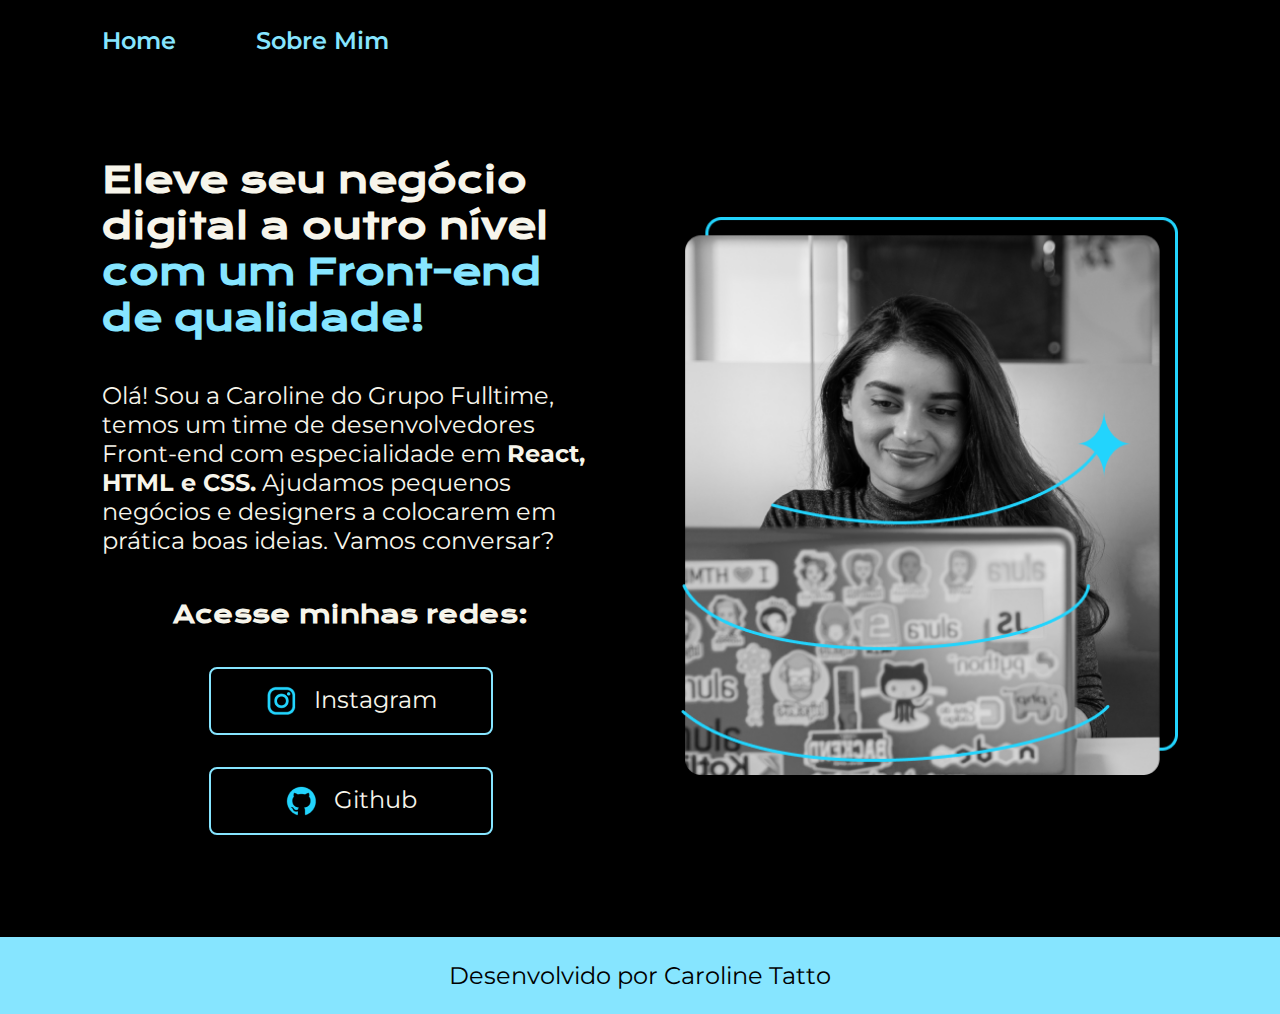
<file: index.html>
<!DOCTYPE html>
<html lang="pt-BR">
<head>
    <meta charset="UTF-8">
    <meta http-equiv="X-UA-Compatible" content="IE=edge">
    <meta name="viewport" content="width=device-width, initial-scale=1.0">
    <title>Portfolio</title>
    <link rel="stylesheet" href="css/style.css">    
</head>
<body>
    <header class="cabecalho">
        <nav class="cabecalho__menu">
            <a class="cabecalho__menu__link" href="index.html">Home</a>
            <a class="cabecalho__menu__link" href="about.html">Sobre Mim</a>
        </nav>
    </header>
    <main class="apresentacao">
        <section class="apresentacao__conteudo">
            <h1 class="apresentacao__conteudo__titulo">Eleve seu negócio digital a outro nível <strong class="titulo-destaque">com um Front-end de qualidade!</strong></h1>
            <p class="apresentacao__conteudo__texto">Olá! Sou a Caroline  do Grupo Fulltime, temos um time de desenvolvedores Front-end com especialidade em <strong>React, HTML e CSS.</strong> Ajudamos pequenos negócios e designers a colocarem em prática boas ideias. Vamos conversar?</p>
            <div class="apresentacao__links">
                <h2 class="apresentacao__links__subtitulo">Acesse minhas redes:</h2>
                <a class="apresentacao__links__navegacao" href="https://instagram.com/caroltattobonfim">
                    <img src="./img/instagram.png">Instagram </a>
                <a class="apresentacao__links__navegacao" href="https://www.github.com/caroltatto"> 
                    <img src="./img/github.png">Github</a>
            </div>
        </section>
        <img class="apresentacao__imagem"src="img/imagem.png" alt="Foto da Joana Santos programando">
    </main>
    <footer class="rodape">
        <p>Desenvolvido por Caroline Tatto</p>
    </footer>
</body>
</html>
</file>
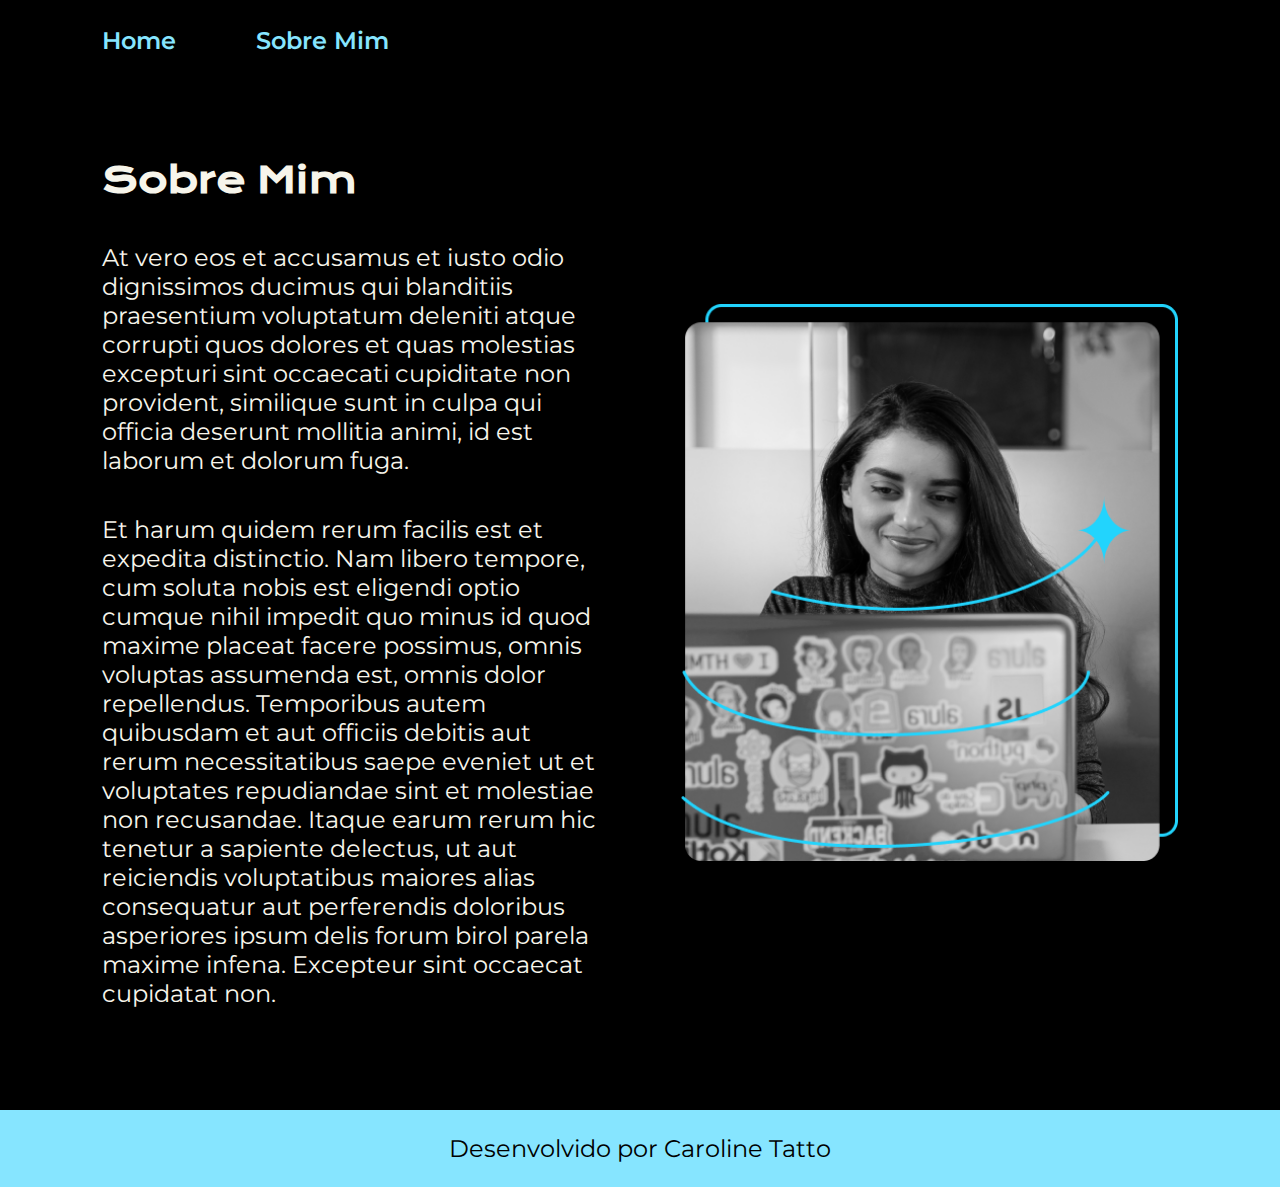
<file: about.html>
<!DOCTYPE html>
<html lang="pt-BR">
<head>
    <meta charset="UTF-8">
    <meta http-equiv="X-UA-Compatible" content="IE=edge">
    <meta name="viewport" content="width=device-width, initial-scale=1.0">
    <title>Sobre mim</title>
    <link rel="stylesheet" href="css/style.css">
</head>
<body>
    <header class="cabecalho">
        <nav class="cabecalho__menu">
            <a class="cabecalho__menu__link" href="index.html">Home</a>
            <a class="cabecalho__menu__link" href="about.html">Sobre Mim</a>
        </nav>
</header>
<main class="apresentacao">
    <section class="apresentacao__conteudo">
        <h1 class="apresentacao__conteudo__titulo">Sobre Mim</h1>
        <p class="apresentacao__conteudo__texto">At vero eos et accusamus et iusto odio dignissimos ducimus qui blanditiis 
        praesentium voluptatum deleniti atque corrupti quos dolores et quas molestias excepturi sint occaecati cupiditate non 
        provident, similique sunt in culpa qui officia deserunt mollitia animi, id est laborum et dolorum fuga.</p>    
        <p class="apresentacao__conteudo__texto">Et harum quidem rerum facilis est et expedita distinctio. Nam libero tempore, 
        cum soluta nobis est eligendi optio cumque nihil impedit quo minus id quod maxime placeat facere possimus, omnis voluptas
        assumenda est, omnis dolor repellendus. Temporibus autem quibusdam et aut officiis debitis aut rerum necessitatibus saepe 
        eveniet ut et voluptates repudiandae sint et molestiae non recusandae. Itaque earum rerum hic tenetur a sapiente delectus, 
        ut aut reiciendis voluptatibus maiores alias consequatur aut perferendis doloribus asperiores ipsum delis forum birol parela
        maxime infena. Excepteur sint occaecat cupidatat non. </p>    
    </section>
    <img class="apresentacao__imagem" src="img/imagem.png" alt="Foto da Joana Santos programando">
</main>
<footer class="rodape">
    <p>Desenvolvido por Caroline Tatto</p>
</footer>
</body>
</html>
</file>
<file: css/style.css>
@import url('https://fonts.googleapis.com/css2?family=Krona+One&family=Montserrat&display=swap');

:root {
    --cor-primaria: #000000;
    --cor-secundaria: #F7F5EB;
    --cor-terciaria: #86E5FF;
    --cor-hover: #0081B4;

    --fonte-principal: 'Krona One', sans-serif;
    --fonte-secundaria: 'Montserrat', 'sans-serif';
}

*{
    margin: 0;
    padding: 0;
}

body {
    box-sizing: border-box;
    background-color: var(--cor-primaria);
    color: var(--cor-secundaria);
   
}

.titulo-destaque {
    color: var(--cor-terciaria);
}

.cabecalho {
    padding: 2% 0% 0% 8%;
}

.cabecalho__menu {
    display: flex;
    gap: 80px;

}

.cabecalho__menu__link {
    font-family: var(--fonte-secundaria);
    font-size: 1.5rem;
    font-weight: 600;
    color: var(--cor-terciaria);
    text-decoration: none;
}

.apresentacao {
    padding: 8%;
    display: flex;
    align-items: center;
    justify-content: space-between;
    gap: 82px;
}

.apresentacao__conteudo {
    width: 50%;
    display: flex;
    flex-direction: column;
    gap: 40px;
}

.apresentacao__conteudo__titulo {
    font-size: 2.25rem;
    font-family: var(--fonte-principal);
}

.apresentacao__conteudo__texto {
    font-size: 1.5rem;
    font-family: var(--fonte-secundaria);
}

.apresentacao__links {
    display: flex;
    flex-direction: column;
    justify-content: space-between;
    align-items: center;
    gap: 32px;
}

.apresentacao__links__subtitulo {
    font-family: var(--fonte-principal);
    font-weight: 400px;
    font-size: 1.5rem;
    line-height: 40px;
}

.apresentacao__links__navegacao {
    display: flex;
    justify-content: center;
    gap: 16px;
    width: 50%;
    text-align: center;
    border-radius: 8px;
    font-size: 1.5rem;
    padding: 16px;
    text-decoration: none;
    color: var(--cor-secundaria);
    font-family: var(--fonte-secundaria);
    border: 2px solid var(--cor-terciaria);
    gap: 16px;

}

.apresentacao__links__navegacao:hover {
    background-color: var(--cor-hover);
}

.apresentacao__imagem {
    width: 50%;
}

.rodape {
    padding: 24px;
    color: var(--cor-primaria);
    background-color: var(--cor-terciaria);
    text-align: center;
    font-family: var(--fonte-secundaria);
    font-size: 1.5rem;
    font-weight: 400px;
}

@media (max-width: 1200px) {
    
    .cabecalho {
        padding: 10%;
    }

    .cabecalho__menu {
        justify-content: center;
    }
    
    .apresentacao {
        flex-direction: column-reverse;
        padding: 5%;
    }

    .apresentacao__conteudo {
        width: auto;
    }

    
}
</file>
